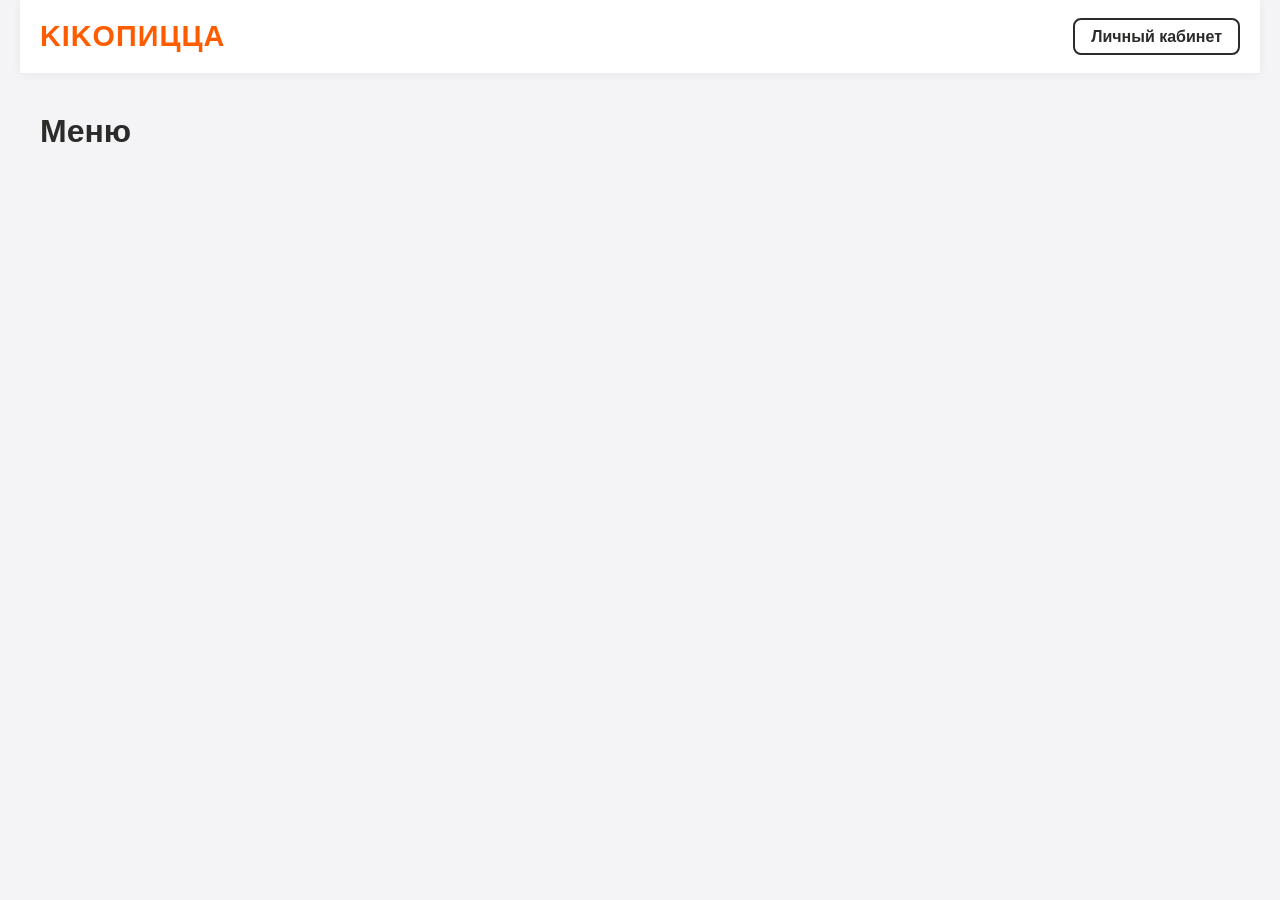
<file: index.html>
<!DOCTYPE html>
<html lang="ru">
<head>
    <meta charset="UTF-8">
    <title>KikoПицца — Доставка</title>
    <!-- Подключаем наш отдельный файл со стилями CSS -->
    <link rel="stylesheet" href="/static/style.css">
</head>
<body>
    <header>
        <div class="logo">KikoПицца</div>
        <nav>
            <a href="/login" class="lk-button">Личный кабинет</a>
        </nav>
    </header>
    
    <div class="container">
                <!-- БЛОК ИНТЕРАКТИВНОЙ КОРЗИНЫ -->
        <div class="cart-container" id="cart-section" style="display: none;">
            <h2>🛒 Ваш заказ</h2>
            <div class="admin-card">
                <div id="cart-items">
                    <!-- Сюда JavaScript будет добавлять выбранные пиццы -->
                </div>
                
                <!-- Выбор: Доставка или Самовывоз (Фундамент для умной логики) -->
                <div class="form-group" style="margin-top: 20px;">
                    <label>Способ получения заказа:</label>
                    <select id="delivery-type" onchange="toggleDeliveryAddress()">
                        <option value="delivery">🚗 Доставка курьером</option>
                        <option value="pickup">🏃 Самовывоз из пиццерии</option>
                    </select>
                </div>

                <div class="form-group" id="address-group">
                    <label>Адрес доставки:</label>
                    <input type="text" id="delivery-address" placeholder="Введите улицу и номер дома">
                </div>

                <div class="pizza-footer" style="margin-top: 20px; border-top: 2px solid #f4f4f6; padding-top: 15px;">
                    <div>Итого к оплате: <span class="price" id="total-price">0 ₽</span></div>
                    <button onclick="sendOrder()">Оформить заказ</button>
                </div>
            </div>
        </div>
        <h2>Меню</h2>
        <div class="pizza-container">
            <!-- ДИНАМИЧЕСКОЕ_МЕНЮ_ИЗ_БД -->
        </div>
    </div>
        <script>
        let cart = [];

        // Функция добавления пиццы в корзину
        function addToCart(title, price) {
            cart.push({ title: title, price: price });
            updateCartUI();
        }

        // Обновление внешнего вида корзины
        function updateCartUI() {
            const cartSection = document.getElementById('cart-section');
            const cartItemsDiv = document.getElementById('cart-items');
            const totalPriceSpan = document.getElementById('total-price');
            
            if (cart.length === 0) {
                cartSection.style.display = 'none';
                return;
            }
            
            cartSection.style.display = 'block';
            cartItemsDiv.innerHTML = '';
            let total = 0;
            
            cart.forEach((item, index) => {
                total += item.price;
                cartItemsDiv.innerHTML += `
                    <div style="display: flex; justify-content: space-between; margin-bottom: 10px;">
                        <span>🍕 <b>${item.title}</b></span>
                        <span>${item.price} ₽</span>
                    </div>
                `;
            });
            
            totalPriceSpan.innerText = total + ' ₽';
        }

        // Скрытие/показ поля адреса при самовывозе
        function toggleDeliveryAddress() {
            const type = document.getElementById('delivery-type').value;
            const addressGroup = document.getElementById('address-group');
            addressGroup.style.display = type === 'delivery' ? 'flex' : 'none';
        }

        // Заглушка для отправки заказа на Python
                // Реальная отправка заказа на бэкенд Python
        function sendOrder() {
            const deliveryType = document.getElementById('delivery-type').value;
            const address = document.getElementById('delivery-address').value;
            
            if (deliveryType === 'delivery' && !address.trim()) {
                alert('Пожалуйста, введите адрес доставки!');
                return;
            }

            // Собираем названия всех пицц в одну строку через запятую
            const itemsString = cart.map(item => item.title).join(', ');
            // Считаем чистую сумму (убираем значок ₽ и пробелы)
            const total = parseInt(document.getElementById('total-price').innerText);

            // Создаем объект данных формы для отправки
            const formData = new FormData();
            formData.append('items', itemsString);
            formData.append('total_price', total);
            formData.append('delivery_type', deliveryType);
            formData.append('address', address);

            // Отправляем запрос на сервер Python
            fetch('/api/order', {
                method: 'POST',
                body: formData
            })
            .then(response => response.json())
            .then(data => {
                if (data.status === 'success') {
                    alert('KikoПицца приняла ваш заказ! Зайдите в Личный Кабинет, чтобы отслеживать статус.');
                    cart = []; // Очищаем корзину после успеха
                    updateCartUI();
                } else {
                    alert('Что-то пошло не так, попробуйте снова.');
                }
            })
            .catch(error => console.error('Ошибка:', error));
        }
    </script>
</body>
</html>
</file>
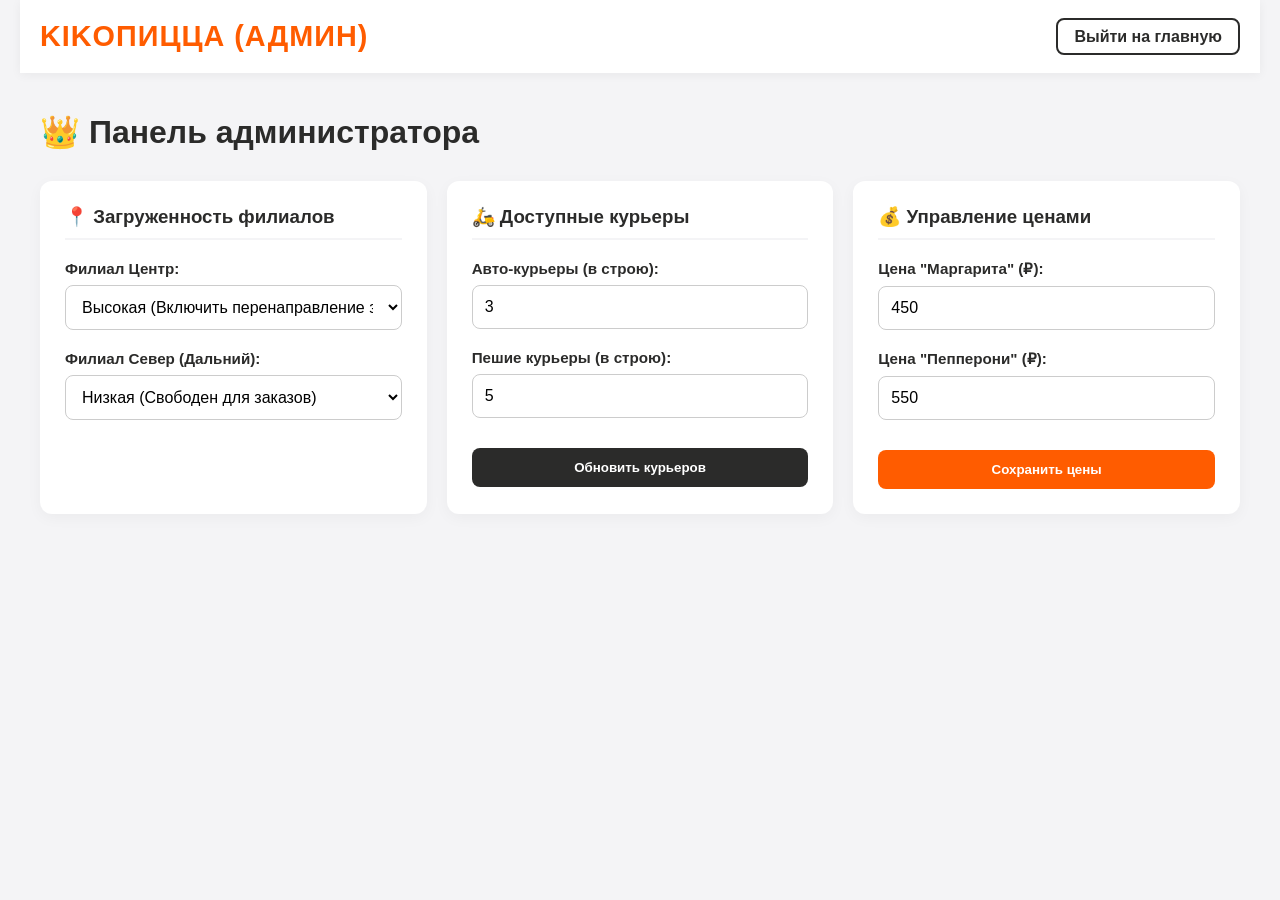
<file: admin.html>
<!DOCTYPE html>
<html lang="ru">
<head>
    <meta charset="UTF-8">
    <title>Панель администратора — KikoПицца</title>
    <link rel="stylesheet" href="/static/style.css">
</head>
<body>
    <header>
        <div class="logo">KikoПицца (Админ)</div>
        <nav><a href="/" class="lk-button">Выйти на главную</a></nav>
    </header>
    
    <div class="container">
        <h2>👑 Панель администратора</h2>
        
        <div class="admin-grid">
            <!-- Блок управления загруженностью ресторанов -->
            <div class="admin-card">
                <h3>📍 Загруженность филиалов</h3>
                <div class="form-group">
                    <label>Филиал Центр:</label>
                    <select>
                        <option value="low">Низкая (Низкий маржинальный риск)</option>
                        <option value="medium">Средняя</option>
                        <option value="high" selected>Высокая (Включить перенаправление заказов)</option>
                    </select>
                </div>
                <div class="form-group">
                    <label>Филиал Север (Дальний):</label>
                    <select>
                        <option value="low" selected>Низкая (Свободен для заказов)</option>
                        <option value="medium">Средняя</option>
                        <option value="high">Высокая</option>
                    </select>
                </div>
            </div>

                        <!-- Блок управления курьерами -->
            <div class="admin-card">
                <h3>🛵 Доступные курьеры</h3>
                <!-- Форма отправляет данные на адрес /admin/update-couriers -->
                <form action="/admin/update-couriers" method="POST">
                    <div class="form-group">
                        <label>Авто-курьеры (в строю):</label>
                        <input type="number" name="auto_couriers" value="3" min="0">
                    </div>
                    <div class="form-group">
                        <label>Пешие курьеры (в строю):</label>
                        <input type="number" name="foot_couriers" value="5" min="0">
                    </div>
                    <button type="submit" class="login-btn" style="background-color: #2b2b2a; width: 100%;">Обновить курьеров</button>
                </form>
            </div>

            <!-- Блок управления ценами меню -->
            <div class="admin-card">
                <h3>💰 Управление ценами</h3>
                <!-- Форма отправляет данные на адрес /admin/update-prices -->
                <form action="/admin/update-prices" method="POST">
                    <div class="form-group">
                        <label>Цена "Маргарита" (₽):</label>
                        <input type="number" name="price_margarita" value="450">
                    </div>
                    <div class="form-group">
                        <label>Цена "Пепперони" (₽):</label>
                        <input type="number" name="price_pepperoni" value="550">
                    </div>
                    <button type="submit" class="login-btn" style="background-color: #ff5c00; width: 100%;">Сохранить цены</button>
                </form>
            </div>
        </div>
    </div>
</body>
</html>
</file>
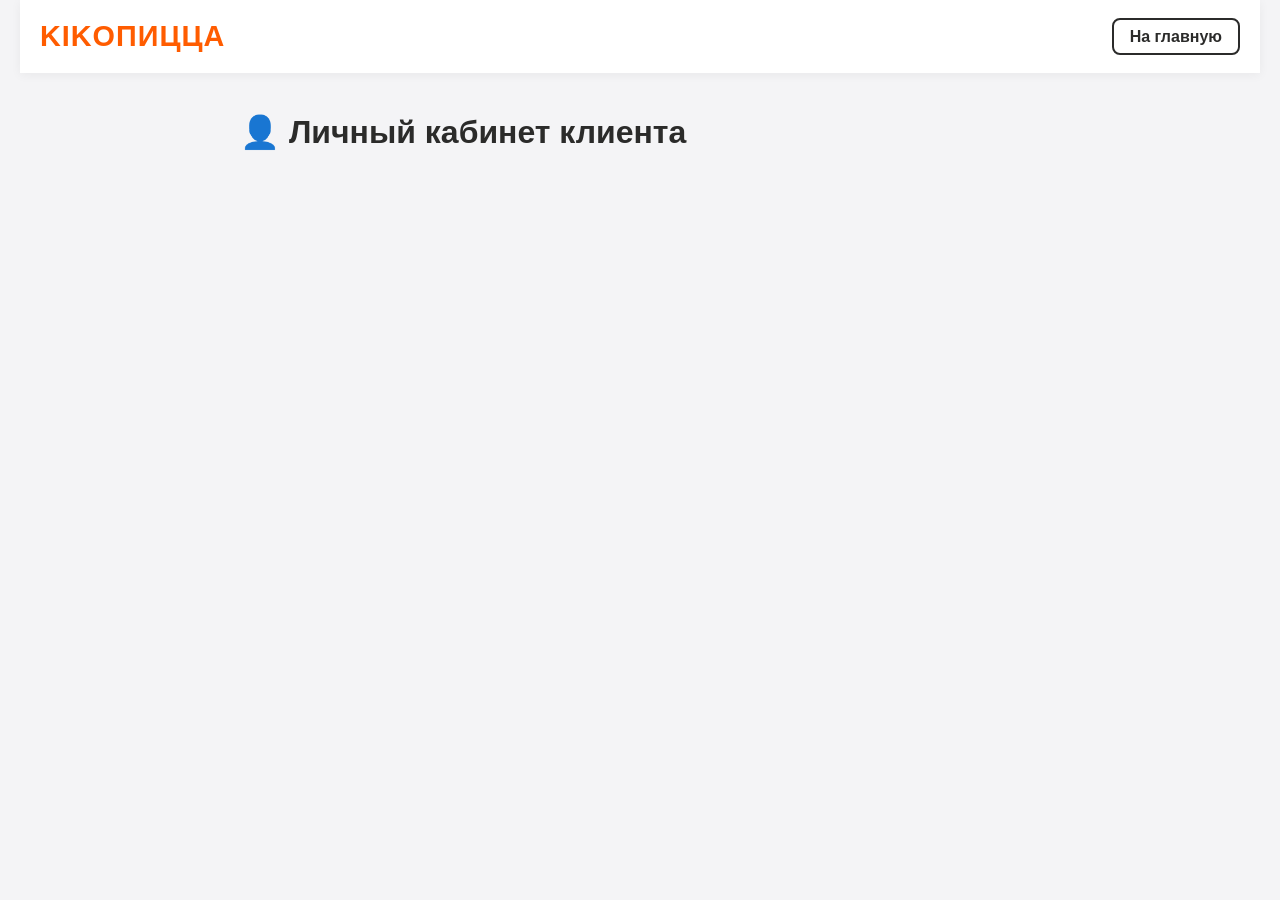
<file: cabinet.html>
<!DOCTYPE html>
<html lang="ru">
<head>
    <meta charset="UTF-8">
    <title>Личный кабинет — KikoПицца</title>
    <link rel="stylesheet" href="/static/style.css">
</head>
<body>
    <header>
        <div class="logo">KikoПицца</div>
        <nav><a href="/" class="lk-button">На главную</a></nav>
    </header>
    
    <div class="container" style="max-width: 800px;">
        <h2>👤 Личный кабинет клиента</h2>
        
        <div style="display: flex; flex-direction: column; gap: 20px;">
            <!-- Сюда Python будет вставлять карточки с историей заказов -->
            <!-- ДИНАМИЧЕСКАЯ_ИСТОРИЯ_ЗАКАЗОВ -->
        </div>
    </div>
</body>
</html>
</file>
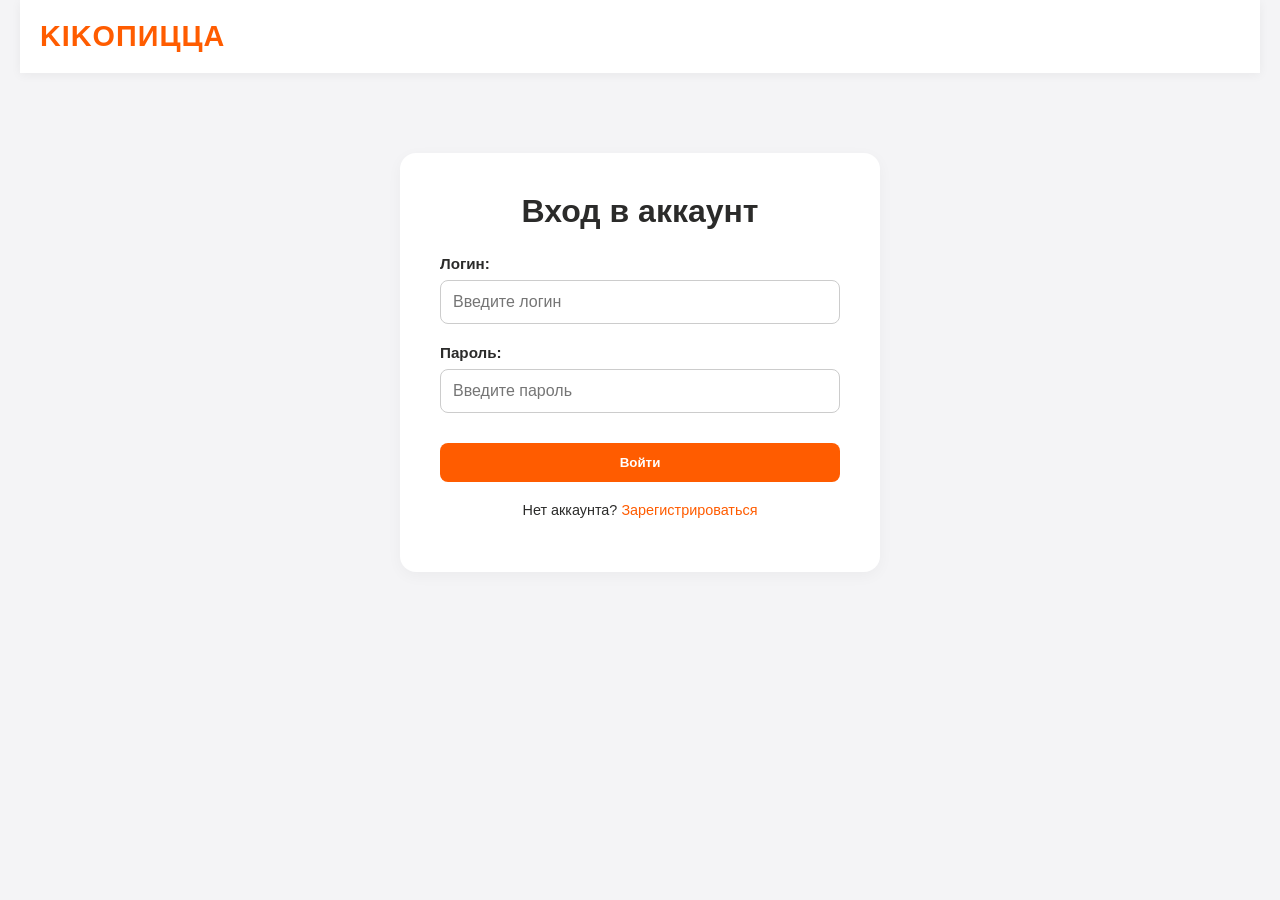
<file: login.html>
<!DOCTYPE html>
<html lang="ru">
<head>
    <meta charset="UTF-8">
    <title>Вход — KikoПицца</title>
    <link rel="stylesheet" href="/static/style.css">
</head>
<body>
    <header>
        <div class="logo"><a href="/" style="color: #ff5c00; text-decoration: none;">KikoПицца</a></div>
    </header>
    
    <div class="login-container">
        <h2>Вход в аккаунт</h2>
        <!-- Форма, которая будет отправлять данные на наш бэкенд Python -->
        <form action="/login" method="POST">
            <div class="form-group">
                <label for="username">Логин:</label>
                <input type="text" id="username" name="username" required placeholder="Введите логин">
            </div>
            <div class="form-group">
                <label for="password">Пароль:</label>
                <input type="password" id="password" name="password" required placeholder="Введите пароль">
            </div>
            <button type="submit" class="login-btn">Войти</button>
        </form>
        <p style="text-align: center; margin-top: 20px; font-size: 0.9rem;">
    Нет аккаунта? <a href="/register" style="color: #ff5c00; text-decoration: none;">Зарегистрироваться</a>
</p>

    </div>
</body>
</html>
</file>
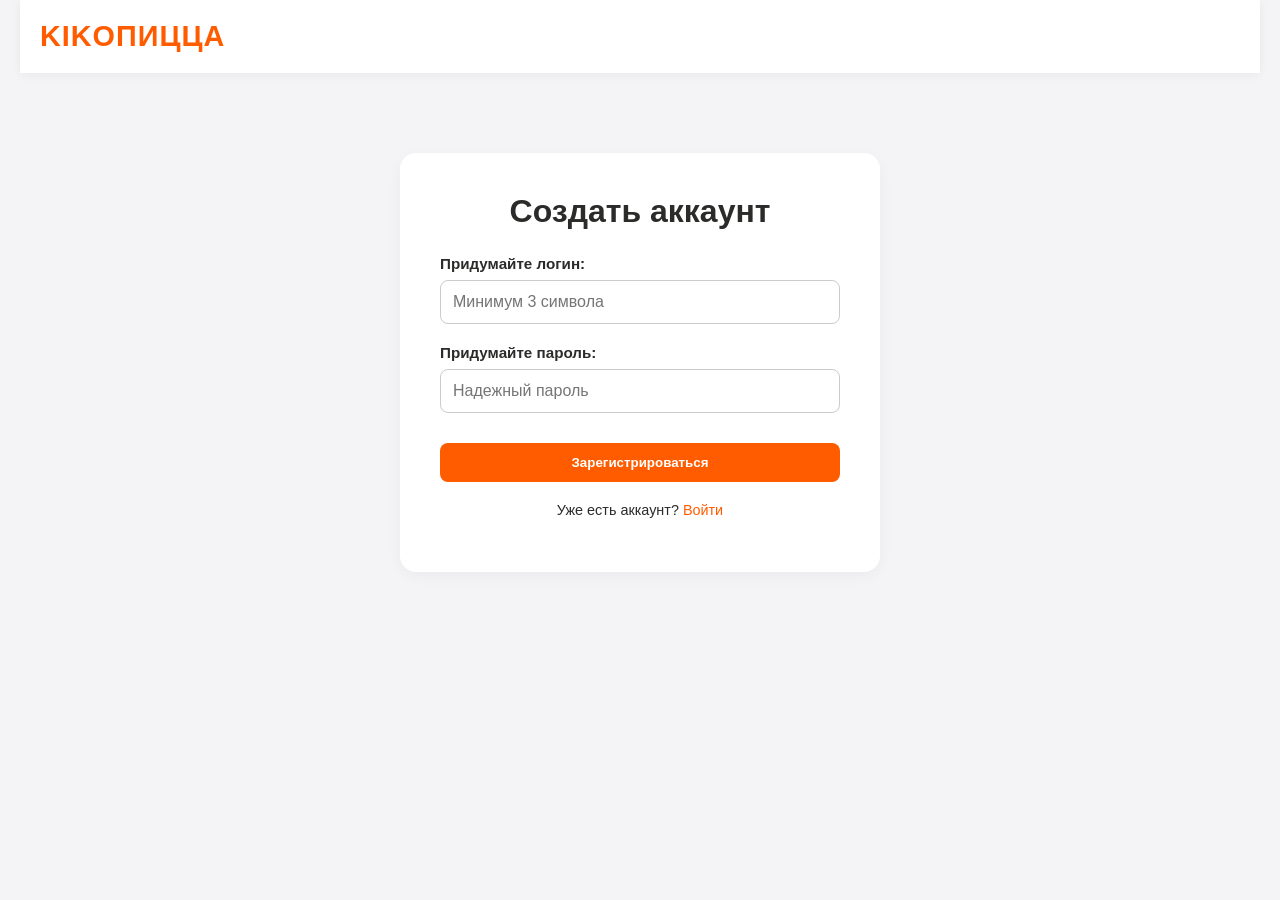
<file: register.html>
<!DOCTYPE html>
<html lang="ru">
<head>
    <meta charset="UTF-8">
    <title>Регистрация — KikoПицца</title>
    <link rel="stylesheet" href="/static/style.css">
</head>
<body>
    <header>
        <div class="logo"><a href="/" style="color: #ff5c00; text-decoration: none;">KikoПицца</a></div>
    </header>
    
    <div class="login-container">
        <h2>Создать аккаунт</h2>
        <form action="/register" method="POST">
            <div class="form-group">
                <label for="username">Придумайте логин:</label>
                <input type="text" id="username" name="username" required placeholder="Минимум 3 символа">
            </div>
            <div class="form-group">
                <label for="password">Придумайте пароль:</label>
                <input type="password" id="password" name="password" required placeholder="Надежный пароль">
            </div>
            <button type="submit" class="login-btn">Зарегистрироваться</button>
        </form>
        <p style="text-align: center; margin-top: 20px; font-size: 0.9rem;">
            Уже есть аккаунт? <a href="/login" style="color: #ff5c00; text-decoration: none;">Войти</a>
        </p>
    </div>
</body>
</html>
</file>
<file: static/style.css>
body{
    font-family: 'Segoe UI', Arial, Helvetica, sans-serif;
    background-color: #f4f4f6;
    margin: 0;
    padding: 0;
    color: #2b2b2a;
}
header {
    background-color: #ffffff;
    padding: 20px;
    box-shadow: 0 2px 10px rgba(0,0,0,0.05);
    display: flex;
    justify-content: space-between;
    align-items: center;
    max-width: 1200px;
    margin: 0 auto;
}
.logo {
    font-size: 1.8rem;
    font-weight: 800;
    color: #ff5c00;
    text-transform: uppercase;
    letter-spacing: 1px;
}
.container {
    max-width: 1200px;
    margin: 40px auto;
    padding: 0 20px;
}
h2 {
    font-size: 2rem;
    margin-bottom: 30px;
}
.pizza-container {
    display: grid;
    grid-template-columns: repeat(auto-fill, minmax(280px, 1fr));
    gap: 30px;
}
.pizza-card {
    background: white;
    border-radius: 16px;
    overflow: hidden;
    box-shadow: 0 4px 15px rgba(0,0,0,0.04);
    display: flex;
    flex-direction: column;
    justify-content: space-between;
    transition: transform 0.2s, box-shadow 0.2s;
}
.pizza-card:hover {
    transform: translateY(-5px);
    box-shadow: 0 8px 25px rgba(0,0,0,0.08);
}
.pizza-img {
    width: 100%;
    height: 220px;
    object-fit: cover;
    background-color: #eee;
}
.pizza-info {
    padding: 20px;
    flex-grow: 1;
    display: flex;
    flex-direction: column;
    justify-content: space-between;
}
.pizza-title {
    margin: 0 0 10px 0;
    font-size: 1.3rem;
    font-weight: 700;
}
.pizza-desc {
    font-size: 0.95rem;
    color: #5c5c5c;
    margin: 0 0 20px 0;
    line-height: 1.4;
}
.pizza-footer {
    display: flex;
    justify-content: space-between;
    align-items: center;
    margin-top: auto;
}
.price {
    font-weight: 700;
    color: #000000;
    font-size: 1.3rem;
}
button {
    background-color: #ff5c00;
    color: white;
    border: none;
    padding: 12px 24px;
    font-weight: 600;
    border-radius: 8px;
    cursor: pointer;
    transition: background-color 0.15s;
}
button:hover {
    background-color: #e55200;
}
.lk-button {
    color: #2b2b2a;
    text-decoration: none;
    font-weight: 600;
    padding: 8px 16px;
    border: 2px solid #2b2b2a;
    border-radius: 8px;
    transition: all 0.2s;
}

.lk-button:hover {
    background-color: #2b2b2a;
    color: white;
}
/* Контейнер формы входа */
.login-container {
    max-width: 400px;
    margin: 80px auto;
    background: white;
    padding: 40px;
    border-radius: 16px;
    box-shadow: 0 4px 15px rgba(0,0,0,0.04);
}

.login-container h2 {
    margin-top: 0;
    margin-bottom: 25px;
    text-align: center;
}

/* Группы полей ввода */
.form-group {
    margin-bottom: 20px;
    display: flex;
    flex-direction: column;
}

.form-group label {
    font-weight: 600;
    margin-bottom: 8px;
    font-size: 0.95rem;
}

.form-group input {
    padding: 12px;
    border: 1px solid #ccc;
    border-radius: 8px;
    font-size: 1rem;
    outline: none;
    transition: border-color 0.2s;
}

/* Синяя или оранжевая подсветка при клике на поле ввода */
.form-group input:focus {
    border-color: #ff5c00;
}

/* Кнопка войти на всю ширину */
.login-btn {
    width: 100%;
    margin-top: 10px;
}
/* Сетка для админки */
.admin-grid {
    display: grid;
    grid-template-columns: repeat(auto-fill, minmax(320px, 1fr));
    gap: 20px;
    margin-top: 20px;
}

.admin-card {
    background: white;
    padding: 25px;
    border-radius: 12px;
    box-shadow: 0 4px 15px rgba(0,0,0,0.04);
}

.admin-card h3 {
    margin-top: 0;
    margin-bottom: 20px;
    border-bottom: 2px solid #f4f4f6;
    padding-bottom: 10px;
}

select {
    padding: 12px;
    border: 1px solid #ccc;
    border-radius: 8px;
    font-size: 1rem;
    background: white;
}
</file>
